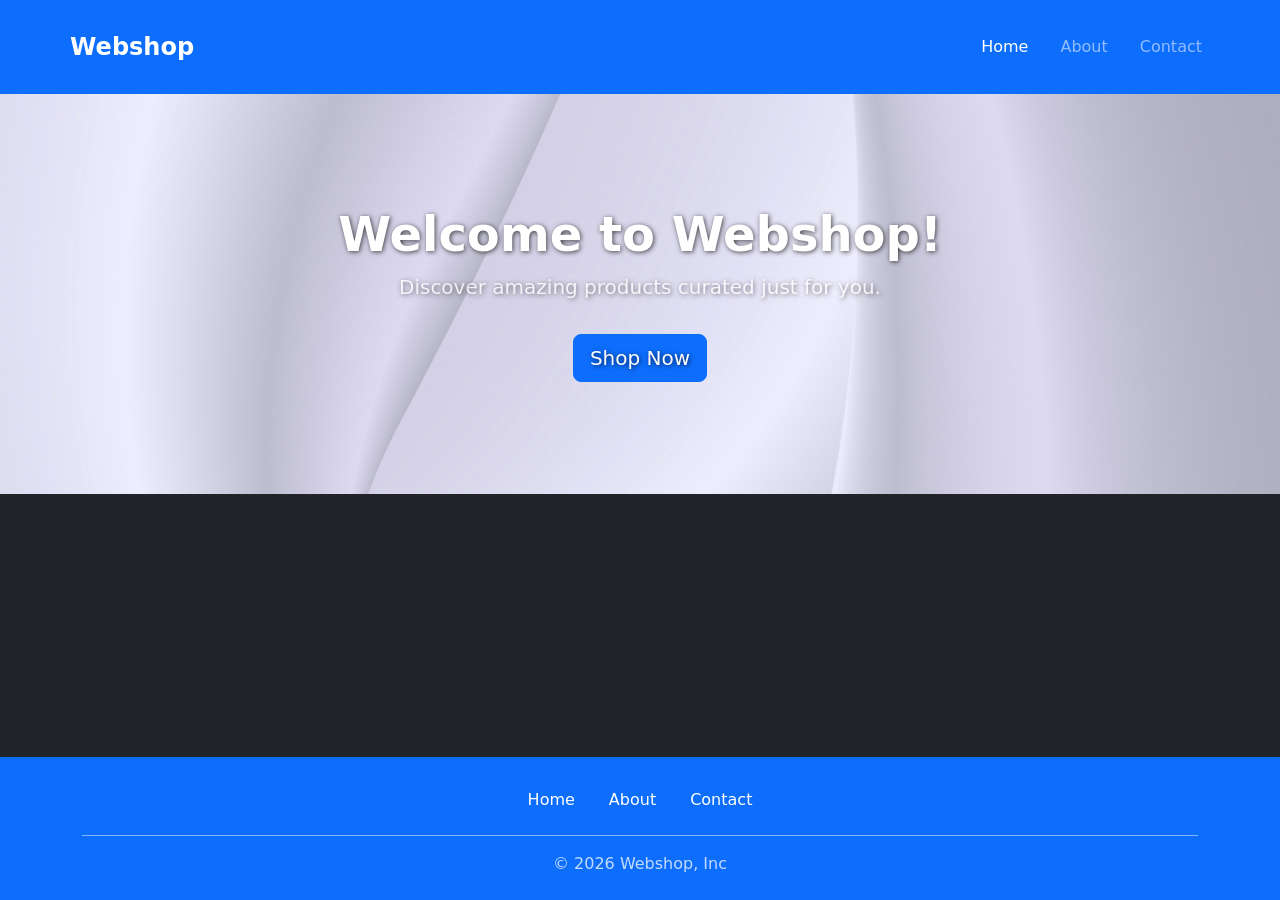
<file: index.html>
<!doctype html>
<html lang="en">
<head>
  <meta charset="UTF-8" />
  <meta name="viewport" content="width=device-width, initial-scale=1.0" />
  <title>Webshop</title>
  <link href="https://cdn.jsdelivr.net/npm/bootstrap@5.3.8/dist/css/bootstrap.min.css" rel="stylesheet" integrity="sha384-sRIl4kxILFvY47J16cr9ZwB07vP4J8+LH7qKQnuqkuIAvNWLzeN8tE5YBujZqJLB" crossorigin="anonymous" />
  <link rel="stylesheet" href="css/style.css" />
  <script src="https://cdn.jsdelivr.net/npm/bootstrap@5.3.8/dist/js/bootstrap.bundle.min.js" integrity="sha384-FKyoEForCGlyvwx9Hj09JcYn3nv7wiPVlz7YYwJrWVcXK/BmnVDxM+D2scQbITxI" crossorigin="anonymous">
  </script>
  <script src="/js/webshop.js" defer></script>
</head>

<body class="bg-dark text-white d-flex flex-column min-vh-100">
  <header class="bg-primary p-3">
    <nav class="navbar navbar-expand-lg navbar-dark container">
      <a class="navbar-brand fw-bold fs-4" href="index.html">Webshop</a>
      <button class="navbar-toggler" type="button" data-bs-toggle="collapse" data-bs-target="#navbarNav">
        <span class="navbar-toggler-icon"></span>
      </button>
      <div class="collapse navbar-collapse justify-content-end" id="navbarNav">
        <ul class="navbar-nav gap-lg-3 text-center">
          <li class="nav-item"><a class="nav-link active" href="index.html">Home</a></li>
          <li class="nav-item"><a class="nav-link" href="pages/aboutUs.html">About</a></li>
          <li class="nav-item"><a class="nav-link" href="pages/contactUs.html">Contact</a></li>
        </ul>
      </div>
    </nav>
  </header>
<section id="hero-section" class="text-center text-white d-flex align-items-center">
  <div class="container">
    <h1 class="display-5 fw-bold">Welcome to Webshop!</h1>
    <p class="lead opacity-75">Discover amazing products curated just for you.</p>
    <a href="#products" class="btn btn-primary btn-lg mt-3">Shop Now</a>
  </div>
</section>
  <main class="container my-5 flex-grow-1">
    <div id="products" class="row row-cols-1 row-cols-md-3 g-4 justify-content-center"></div>
  </main>
  <footer class="bg-primary text-center text-white py-4 mt-auto">
    <div class="container">
      <ul class="nav justify-content-center mb-3">
        <li class="nav-item"><a href="/#" class="btn btn-primary mx-1">Home</a></li>
        <li class="nav-item"><a href="/pages/aboutUs.html" class="btn btn-primary mx-1">About</a></li>
        <li class="nav-item"><a href="/pages/contactUs.html" class="btn btn-primary mx-1">Contact</a></li>
      </ul>
      <hr class="opacity-50" />
      <p class="mb-0 opacity-75">© 2026 Webshop, Inc</p>
    </div>
  </footer>
</body>
</html>
</file>
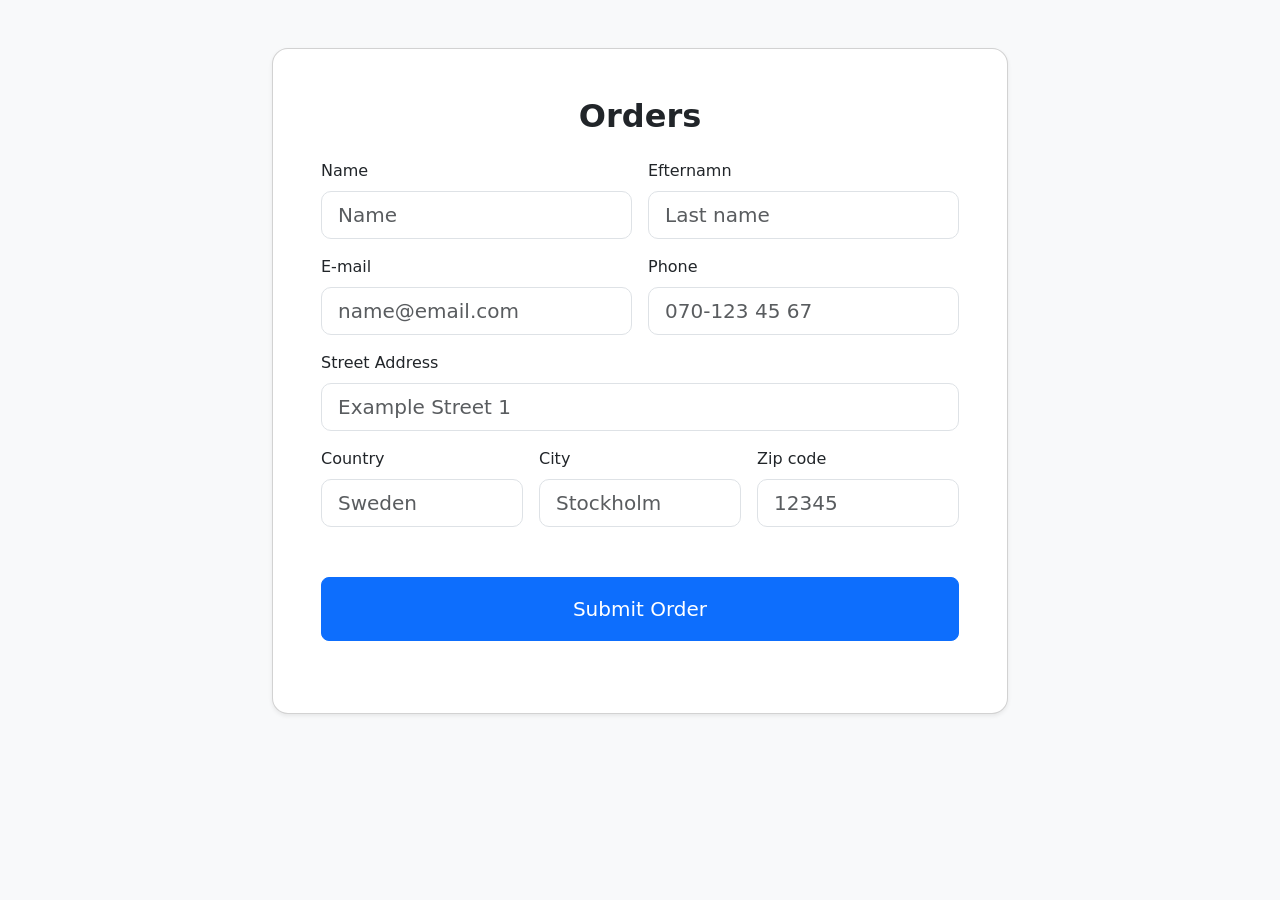
<file: order.html>
<!DOCTYPE html>
<html lang="en-US">

<head>
    <meta charset="UTF-8">
    <meta name="viewport" content="width=device-width, initial-scale=1.0">
    <title>Webshop-order</title>
    <link href="https://cdn.jsdelivr.net/npm/bootstrap@5.3.8/dist/css/bootstrap.min.css" rel="stylesheet" integrity="sha384-sRIl4kxILFvY47J16cr9ZwB07vP4J8+LH7qKQnuqkuIAvNWLzeN8tE5YBujZqJLB" crossorigin="anonymous" />
    <link rel="stylesheet" href="css/style.css" />
    <script src="https://cdn.jsdelivr.net/npm/bootstrap@5.3.8/dist/js/bootstrap.bundle.min.js" integrity="sha384-FKyoEForCGlyvwx9Hj09JcYn3nv7wiPVlz7YYwJrWVcXK/BmnVDxM+D2scQbITxI" crossorigin="anonymous"></script>
</head>

<body>
    <section class="order-section container my-5">
        <div class="row justify-content-center">
            <div class="col-12 col-md-10 col-lg-8">
                <div class="card shadow-sm border-1 rounded-4">
                    <div class="card-body p-4 p-md-5">
                        <h2 class="mb-4 text-center">Orders</h2>
                        <form id="order-form" novalidate>
                            <div class="row g-3">
                                <div class="col-12 col-md-6">
                                    <label for="name" class="form-label">Name</label>
                                    <input type="text" class="form-control form-control-lg" id="name" name="name"
                                        placeholder="Name">
                                    <small id="name-error" class="text-danger"></small>
                                </div>
                                <div class="col-12 col-md-6">
                                    <label for="lastname" class="form-label">Efternamn</label>
                                    <input type="text" class="form-control form-control-lg" id="lastname"
                                        name="lastname" placeholder="Last name">
                                    <small id="lastname-error" class="text-danger"></small>
                                </div>
                                <div class="col-6 col-md-6">
                                    <label for="email" class="form-label">E-mail</label>
                                    <input type="email" class="form-control form-control-lg" id="email" name="email"
                                        placeholder="name@email.com">
                                    <small id="email-error" class="text-danger"></small>
                                </div>
                                <div class="col-12 col-md-6">
                                    <label for="phone" class="form-label">Phone</label>
                                    <input type="text" class="form-control form-control-lg" id="phone" name="phone"
                                        placeholder="070-123 45 67">
                                    <small id="phone-error" class="text-danger"></small>
                                </div>
                                <div class="col-12">
                                    <label for="street" class="form-label">Street Address</label>
                                    <input type="text" class="form-control form-control-lg" id="street" name="street"
                                        placeholder="Example Street 1">
                                    <small id="street-error" class="text-danger"></small>
                                </div>
                                <div class="col-6 col-md-4">
                                    <label for="country" class="form-label">Country</label>
                                    <input type="text" class="form-control form-control-lg" id="country" name="country"
                                        placeholder="Sweden">
                                    <small id="country-error" class="text-danger"></small>
                                </div>
                                <div class="col-6 col-md-4">
                                    <label for="city" class="form-label">City</label>
                                    <input type="text" class="form-control form-control-lg" id="city" name="city"
                                        placeholder="Stockholm">
                                    <small id="city-error" class="text-danger"></small>
                                </div>
                                <div class="col-12 col-md-4">
                                    <label for="zipcode" class="form-label">Zip code</label>
                                    <input type="text" class="form-control form-control-lg" id="zipcode" name="zipcode"
                                        placeholder="12345">
                                    <small id="zipcode-error" class="text-danger"></small>
                                </div>
                                <div class="col-12">
                                    <small id="product-error" class="text-danger d-block mb-2"></small>
                                </div>
                                <div class="col-12 d-grid">
                                    <button type="submit" class="btn btn-primary btn-lg rounded-3">
                                        Submit Order
                                    </button>
                                </div>
                            </div>
                        </form>
                        <div id="success-message" class="mt-4 fw-semibold text-success text-center"></div>
                    </div>
                </div>
            </div>
        </div>
    </section>
</body>

</html>
</file>
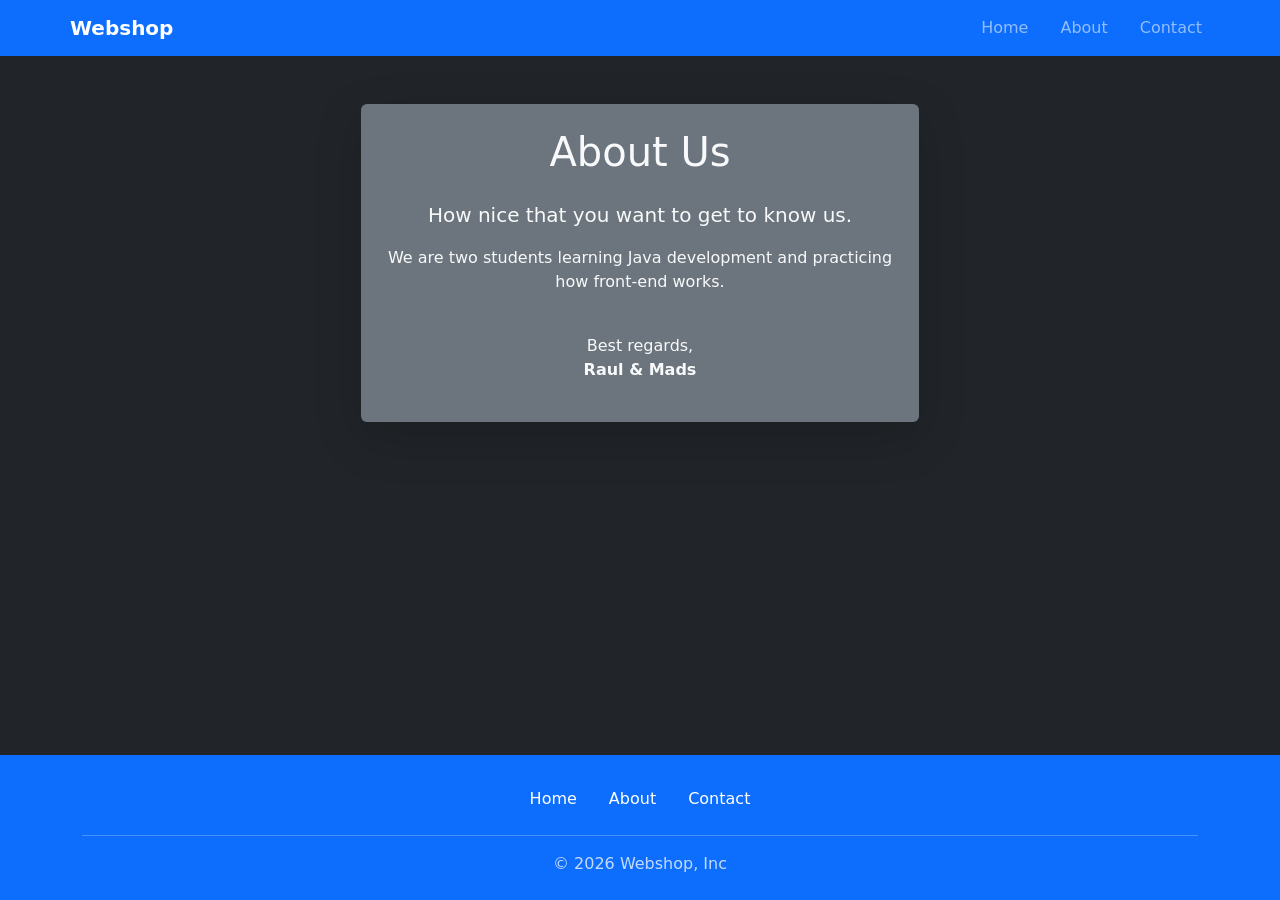
<file: pages/aboutUs.html>
<!doctype html>
<html lang="en">
<head>
  <meta charset="UTF-8" />
  <meta name="viewport" content="width=device-width, initial-scale=1.0" />
  <title>About</title>
  <link href="https://cdn.jsdelivr.net/npm/bootstrap@5.3.8/dist/css/bootstrap.min.css" rel="stylesheet" />
  <link rel="stylesheet" href="../css/style.css" />
  <script src="https://cdn.jsdelivr.net/npm/bootstrap@5.3.8/dist/js/bootstrap.bundle.min.js" defer></script>
</head>

<body class="bg-dark text-light d-flex flex-column min-vh-100">
<header class="bg-primary">
  <nav class="navbar navbar-expand-lg navbar-dark container">
    
    <!-- Logo -->
    <a class="navbar-brand fw-bold" href="../index.html">Webshop</a>

    <!-- Hamburger button -->
    <button
      class="navbar-toggler"
      type="button"
      data-bs-toggle="collapse"
      data-bs-target="#navbarNav"
    >
      <span class="navbar-toggler-icon"></span>
    </button>

    <!-- Links -->
    <div class="collapse navbar-collapse justify-content-end" id="navbarNav">
      <ul class="navbar-nav gap-lg-3 text-center">

        <li class="nav-item">
          <a class="nav-link" href="../index.html">Home</a>
        </li>

        <li class="nav-item">
          <a class="nav-link" href="aboutUs.html">About</a>
        </li>

        <li class="nav-item">
          <a class="nav-link" href="contactUs.html">Contact</a>
        </li>

      </ul>
    </div>

  </nav>
</header>
  <main class="container py-5 flex-grow-1 d-flex justify-content-center">
    <div class="col-lg-6 col-md-8 col-12">
      <div class="card shadow-lg border-0 bg-secondary text-light p-4 text-center">
        <h1 class="mb-4">About Us</h1>
        <p class="lead">How nice that you want to get to know us.</p>
        <p>
          We are two students learning Java development and practicing how
          front-end works.
        </p>
        <p class="mt-4">
          Best regards,<br />
          <strong>Raul & Mads</strong>
        </p>
      </div>
    </div>
  </main>
  <footer class="bg-primary text-center text-white py-4">
    <div class="container">
      <ul class="nav justify-content-center mb-3">
        <li class="nav-item">
          <a href="../index.html" class="nav-link text-white">Home</a>
        </li>
        <li class="nav-item">
          <a href="/pages/aboutUs.html" class="nav-link text-white">About</a>
        </li>
        <li class="nav-item">
          <a href="/pages/contactUs.html" class="nav-link text-white">Contact</a>
        </li>
      </ul>
      <hr class="border-light" />
      <p class="mb-0 opacity-75">© 2026 Webshop, Inc</p>
    </div>
  </footer>
</body>
</html>
</file>
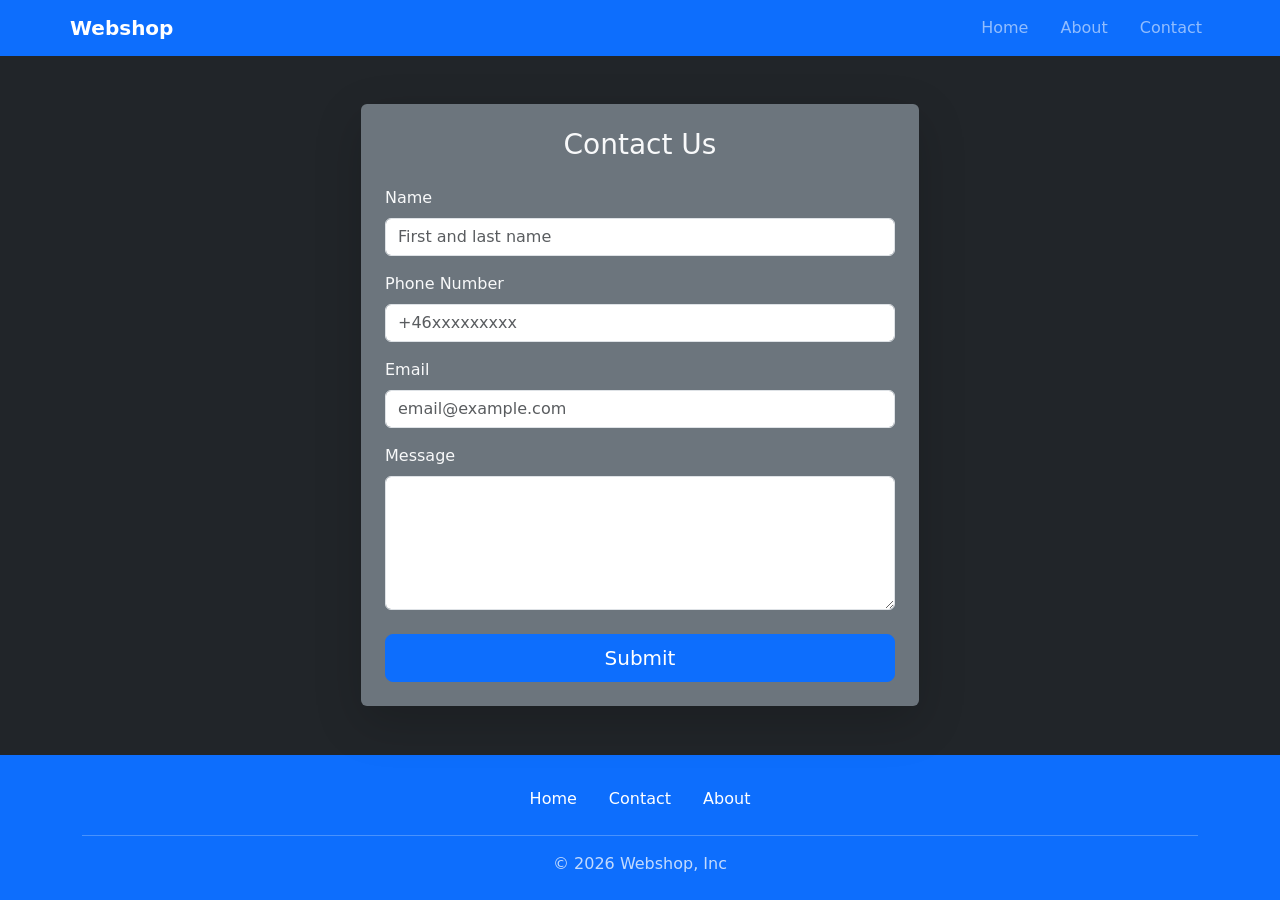
<file: pages/contactUs.html>
<!doctype html>
<html lang="en">
<head>
  <meta charset="UTF-8" />
  <meta name="viewport" content="width=device-width, initial-scale=1.0" />
  <title>Contact Us</title>
  <link href="https://cdn.jsdelivr.net/npm/bootstrap@5.3.8/dist/css/bootstrap.min.css" rel="stylesheet" />
    <link rel="stylesheet" href="../css/style.css" />
  <script src="https://cdn.jsdelivr.net/npm/bootstrap@5.3.8/dist/js/bootstrap.bundle.min.js" defer></script>
</head>

<body class="bg-dark text-light d-flex flex-column min-vh-100">
<header class="bg-primary">
  <nav class="navbar navbar-expand-lg navbar-dark container">
    
    <!-- Logo -->
    <a class="navbar-brand fw-bold" href="../index.html">Webshop</a>

    <!-- Hamburger button -->
    <button
      class="navbar-toggler"
      type="button"
      data-bs-toggle="collapse"
      data-bs-target="#navbarNav"
    >
      <span class="navbar-toggler-icon"></span>
    </button>

    <!-- Links -->
    <div class="collapse navbar-collapse justify-content-end" id="navbarNav">
      <ul class="navbar-nav gap-lg-3 text-center">

        <li class="nav-item">
          <a class="nav-link" href="../index.html">Home</a>
        </li>

        <li class="nav-item">
          <a class="nav-link" href="aboutUs.html">About</a>
        </li>

        <li class="nav-item">
          <a class="nav-link" href="contactUs.html">Contact</a>
        </li>

      </ul>
    </div>

  </nav>
</header>
  <main class="container py-5 d-flex justify-content-center flex-grow-1">
    <div class="col-lg-6 col-md-8 col-12">
      <div class="card shadow-lg p-4 bg-secondary text-light border-0">
        <h3 class="mb-4 text-center">Contact Us</h3>
        <form action="thankyou.html">
          <div class="mb-3">
            <label for="name" class="form-label">Name</label>
            <input type="text" id="name" name="name" class="form-control" placeholder="First and last name" required />
          </div>
          <div class="mb-3">
            <label for="tel" class="form-label">Phone Number</label>
            <input type="tel" id="tel" name="tel" class="form-control" placeholder="+46xxxxxxxxx" required />
          </div>
          <div class="mb-3">
            <label for="email" class="form-label">Email</label>
            <input type="email" id="email" name="email" class="form-control" placeholder="email@example.com" required />
          </div>
          <div class="mb-4">
            <label for="text" class="form-label">Message</label>
            <textarea id="text" name="text" class="form-control" rows="5" required></textarea>
          </div>
          <div class="d-grid">
            <button type="submit" class="btn btn-primary btn-lg">
              Submit
            </button>
          </div>
        </form>
      </div>
    </div>
  </main>
  <footer class="bg-primary text-center text-white py-4">
    <div class="container">
      <ul class="nav justify-content-center mb-3">
        <li class="nav-item">
          <a href="../index.html" class="nav-link text-white">Home</a>
        </li>
        <li class="nav-item">
          <a href="/pages/contactUs.html" class="nav-link text-white">Contact</a>
        </li>
        <li class="nav-item">
          <a href="/pages/aboutUs.html" class="nav-link text-white">About</a>
        </li>
      </ul>
      <hr class="border-light" />
      <p class="mb-0 opacity-75">© 2026 Webshop, Inc</p>
    </div>
  </footer>
</body>
</html>
</file>
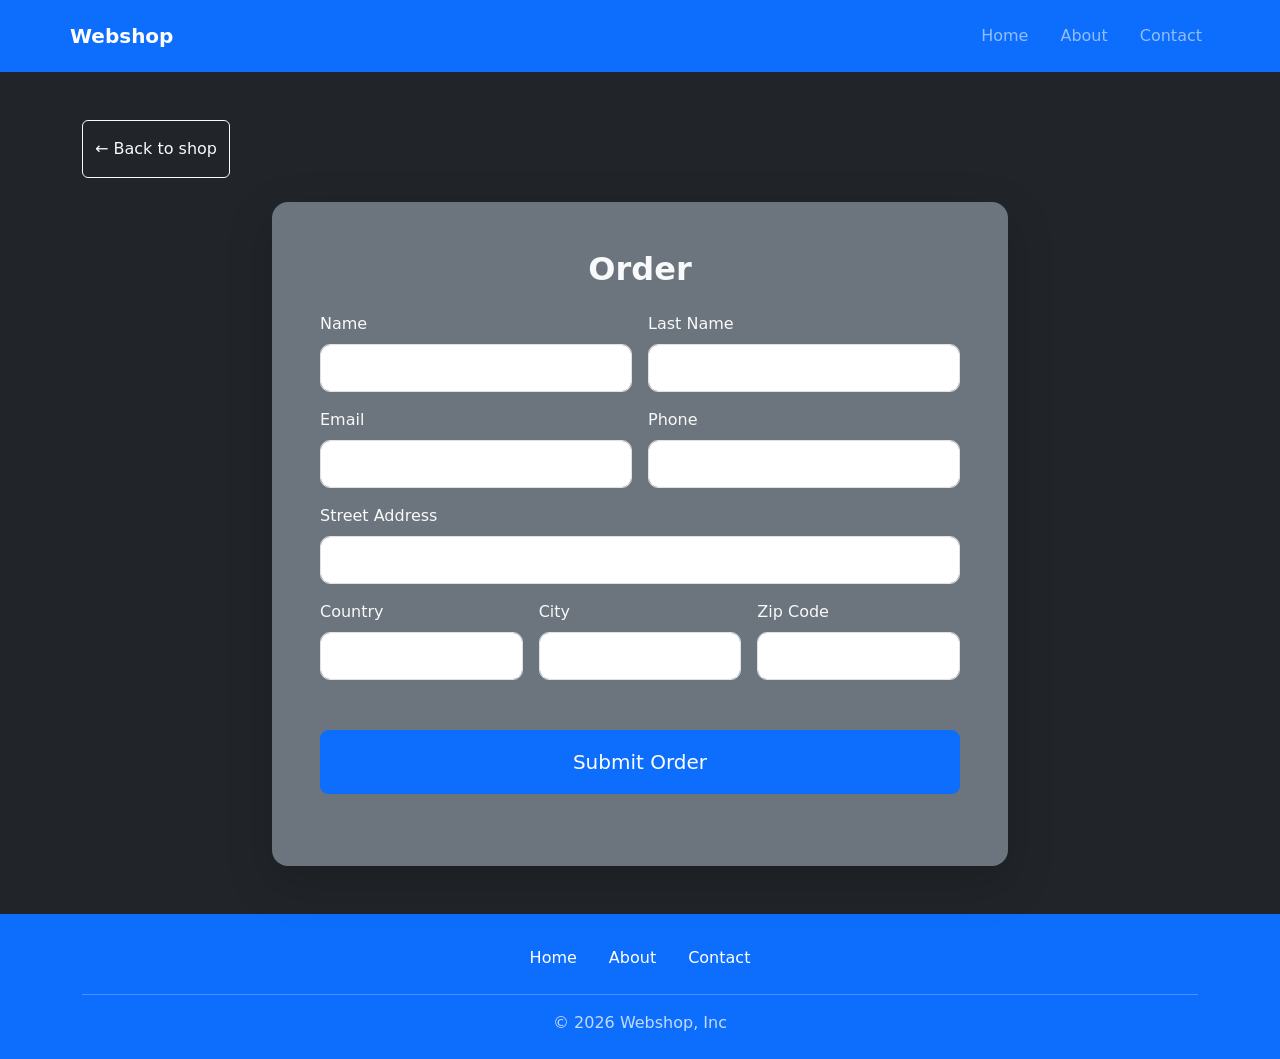
<file: pages/order.html>
<!doctype html>
<html lang="en-US">
<head>
  <meta charset="UTF-8" />
  <meta name="viewport" content="width=device-width, initial-scale=1.0" />
  <title>Order</title>
  <link href="https://cdn.jsdelivr.net/npm/bootstrap@5.3.8/dist/css/bootstrap.min.css" rel="stylesheet" />
  <link rel="stylesheet" href="../css/style.css" />
  <script src="https://cdn.jsdelivr.net/npm/bootstrap@5.3.8/dist/js/bootstrap.bundle.min.js" defer></script>
</head>

<body class="bg-dark text-light d-flex flex-column min-vh-100">
  <header class="bg-primary p-2">
    <nav class="navbar navbar-expand-lg navbar-dark container">
      <a class="navbar-brand fw-bold" href="../index.html">Webshop</a>
      <button class="navbar-toggler" type="button" data-bs-toggle="collapse" data-bs-target="#navbarNav">
        <span class="navbar-toggler-icon"></span>
      </button>
      <div class="collapse navbar-collapse justify-content-end" id="navbarNav">
        <ul class="navbar-nav gap-lg-3 text-center">
          <li class="nav-item">
            <a class="nav-link" href="../index.html">Home</a>
          </li>
          <li class="nav-item">
            <a class="nav-link" href="aboutUs.html">About</a>
          </li>
          <li class="nav-item">
            <a class="nav-link" href="contactUs.html">Contact</a>
          </li>
        </ul>
      </div>
    </nav>
  </header>
  <main class="flex-grow-1">
    <section class="order-section container py-5">
      <div class="mb-4">
        <a href="../index.html" class="btn btn-outline-light">
          ← Back to shop
        </a>
      </div>
      <div class="row justify-content-center">
        <div class="col-12 col-md-10 col-lg-8">
          <div class="card shadow-lg border-0 rounded-4 bg-secondary text-light">
            <div class="card-body p-4 p-md-5">
              <h2 class="mb-4 text-center">Order</h2>
              <form id="order-form" novalidate>
                <div class="row g-3">
                  <div class="col-12 col-md-6">
                    <label for="name" class="form-label">Name</label>
                    <input type="text" class="form-control form-control-lg" id="name" />
                    <small id="name-error" class="text-danger"></small>
                  </div>
                  <div class="col-12 col-md-6">
                    <label for="lastname" class="form-label">Last Name</label>
                    <input type="text" class="form-control form-control-lg" id="lastname" />
                    <small id="lastname-error" class="text-danger"></small>
                  </div>
                  <div class="col-12 col-md-6">
                    <label for="email" class="form-label">Email</label>
                    <input type="email" class="form-control form-control-lg" id="email" />
                    <small id="email-error" class="text-danger"></small>
                  </div>
                  <div class="col-12 col-md-6">
                    <label for="phone" class="form-label">Phone</label>
                    <input type="text" class="form-control form-control-lg" id="phone" />
                    <small id="phone-error" class="text-danger"></small>
                  </div>
                  <div class="col-12">
                    <label for="street" class="form-label">Street Address</label>
                    <input type="text" class="form-control form-control-lg" id="street" />
                    <small id="street-error" class="text-danger"></small>
                  </div>
                  <div class="col-6 col-md-4">
                    <label for="country" class="form-label">Country</label>
                    <input type="text" class="form-control form-control-lg" id="country" />
                    <small id="country-error" class="text-danger"></small>
                  </div>
                  <div class="col-6 col-md-4">
                    <label for="city" class="form-label">City</label>
                    <input type="text" class="form-control form-control-lg" id="city" />
                    <small id="city-error" class="text-danger"></small>
                  </div>
                  <div class="col-12 col-md-4">
                    <label for="zipcode" class="form-label">Zip Code</label>
                    <input type="text" class="form-control form-control-lg" id="zipcode" />
                    <small id="zipcode-error" class="text-danger"></small>
                  </div>
                  <div class="col-12">
                    <small id="product-error" class="text-danger d-block mb-2"></small>
                  </div>
                  <div class="col-12 d-grid mt-3">
                    <button type="submit" class="btn btn-primary btn-lg rounded-3">
                      Submit Order
                    </button>
                  </div>
                </div>
              </form>
              <div id="success-message" class="mt-4 fw-semibold text-success text-center"></div>
            </div>
          </div>
        </div>
      </div>
    </section>
  </main>
  <footer class="bg-primary text-center text-white py-4">
    <div class="container">
      <ul class="nav justify-content-center mb-3">
        <li class="nav-item">
          <a href="../index.html" class="nav-link text-white">Home</a>
        </li>
        <li class="nav-item">
          <a href="aboutUs.html" class="nav-link text-white">About</a>
        </li>
        <li class="nav-item">
          <a href="contactUs.html" class="nav-link text-white">Contact</a>
        </li>
      </ul>
      <hr class="border-light" />
      <p class="mb-0 opacity-75">© 2026 Webshop, Inc</p>
    </div>
  </footer>
  <script src="../js/webshop.js"></script>
</body>
</html>
</file>
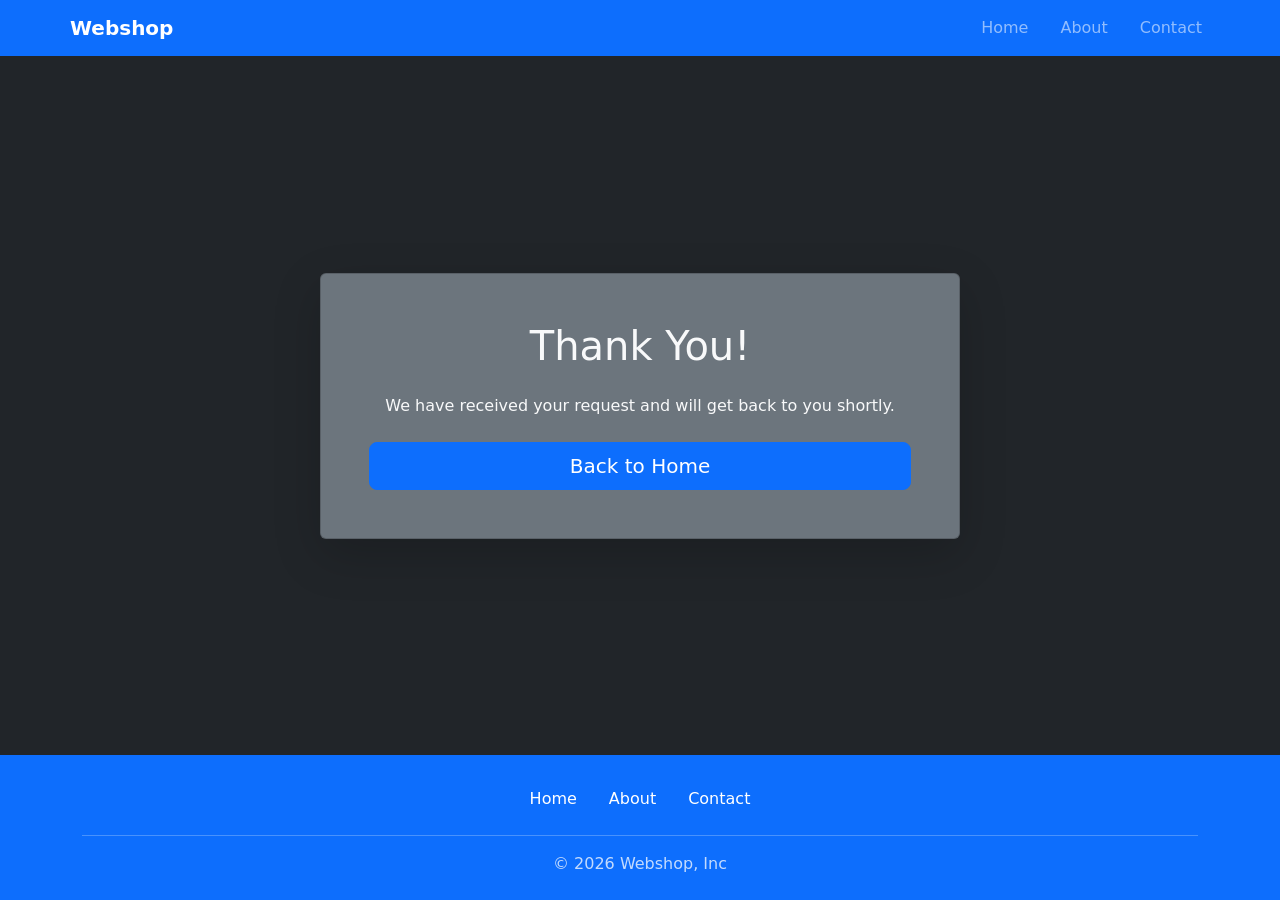
<file: pages/thankyou.html>
<!DOCTYPE html>
<html lang="en">
<head>
  <meta charset="UTF-8">
  <meta name="viewport" content="width=device-width, initial-scale=1.0">
  <title>Thank You</title>

  <link href="https://cdn.jsdelivr.net/npm/bootstrap@5.3.8/dist/css/bootstrap.min.css" rel="stylesheet">
  <script src="https://cdn.jsdelivr.net/npm/bootstrap@5.3.8/dist/js/bootstrap.bundle.min.js" defer></script>
  <link rel="stylesheet" href="../css/style.css">
</head>

<body class="bg-dark text-light d-flex flex-column min-vh-100">

  <!-- HEADER / NAVBAR -->
  <header class="bg-primary">
    <nav class="navbar navbar-expand-lg navbar-dark container">
      <a class="navbar-brand fw-bold" href="../index.html">Webshop</a>
      <button class="navbar-toggler" type="button" data-bs-toggle="collapse" data-bs-target="#navbarNav">
        <span class="navbar-toggler-icon"></span>
      </button>
      <div class="collapse navbar-collapse justify-content-end" id="navbarNav">
        <ul class="navbar-nav gap-lg-3 text-center">
          <li class="nav-item"><a class="nav-link" href="../index.html">Home</a></li>
          <li class="nav-item"><a class="nav-link" href="aboutUs.html">About</a></li>
          <li class="nav-item"><a class="nav-link" href="contactUs.html">Contact</a></li>
        </ul>
      </div>
    </nav>
  </header>

  <!-- MAIN -->
  <main class="flex-grow-1 d-flex justify-content-center align-items-center py-5">
    <div class="col-lg-6 col-md-8 col-12">
      <div class="card bg-secondary text-light shadow-lg p-5 text-center">
        <h1 class="mb-4">Thank You!</h1>
        <p class="mb-4">We have received your request and will get back to you shortly.</p>
        <a href="../index.html" class="btn btn-primary btn-lg">Back to Home</a>
      </div>
    </div>
  </main>

  <!-- FOOTER -->
  <footer class="bg-primary text-center text-white py-4">
    <div class="container">
      <ul class="nav justify-content-center mb-3">
        <li class="nav-item"><a href="../index.html" class="nav-link text-white">Home</a></li>
        <li class="nav-item"><a href="aboutUs.html" class="nav-link text-white">About</a></li>
        <li class="nav-item"><a href="contactUs.html" class="nav-link text-white">Contact</a></li>
      </ul>
      <hr class="border-light">
      <p class="mb-0 opacity-75">© 2026 Webshop, Inc</p>
    </div>
  </footer>

</body>
</html>
</file>
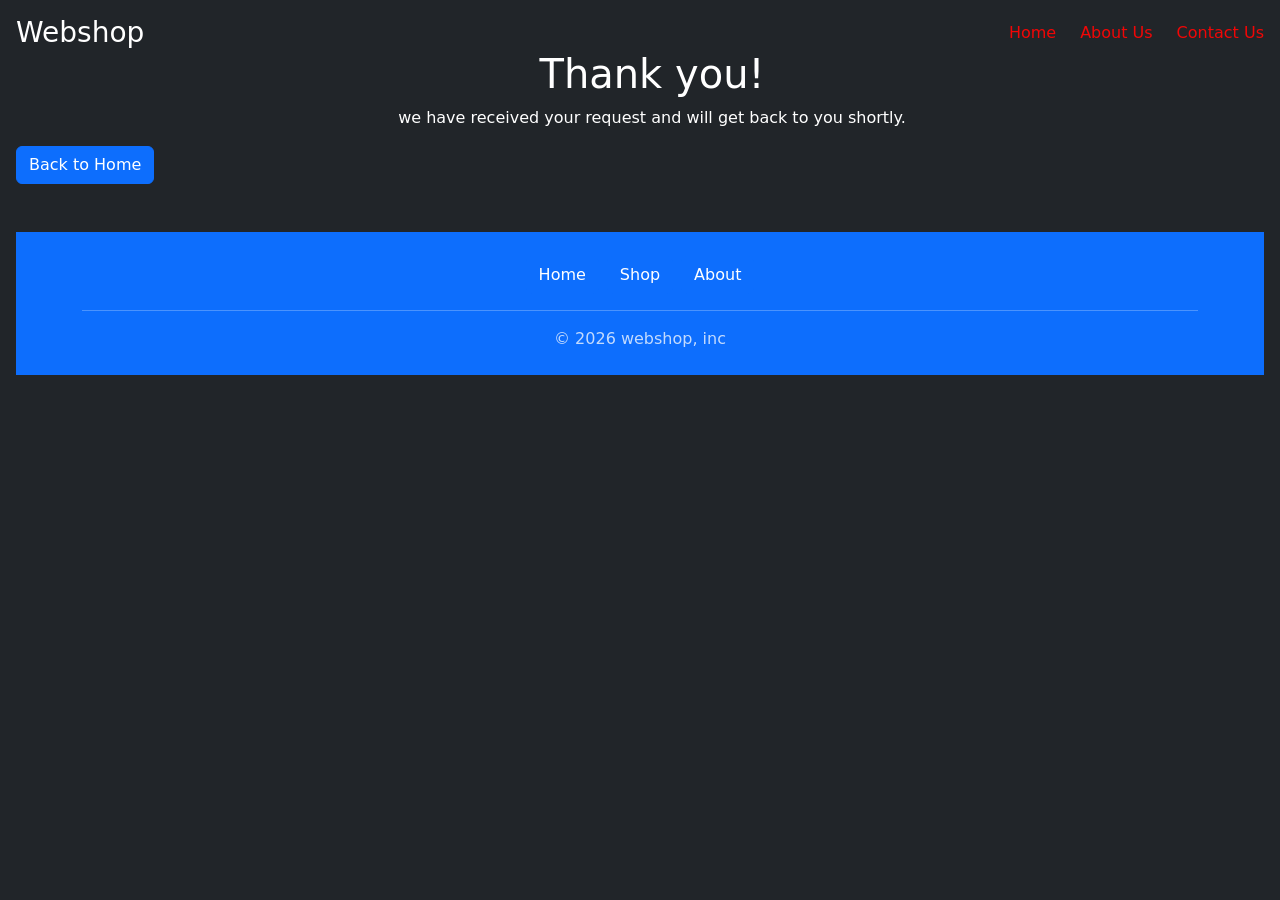
<file: top-navigation/thankyou.html>
<!DOCTYPE html>
<html lang="en">
<head>
    <meta charset="UTF-8">
    <meta name="viewport" content="width='device-width', initial-scale=1.0">
    <title>Contact Us</title>
    <link href="https://cdn.jsdelivr.net/npm/bootstrap@5.3.8/dist/css/bootstrap.min.css" rel="stylesheet" integrity="sha384-sRIl4kxILFvY47J16cr9ZwB07vP4J8+LH7qKQnuqkuIAvNWLzeN8tE5YBujZqJLB" crossorigin="anonymous">
    <script src="https://cdn.jsdelivr.net/npm/bootstrap@5.3.8/dist/js/bootstrap.bundle.min.js" integrity="sha384-FKyoEForCGlyvwx9Hj09JcYn3nv7wiPVlz7YYwJrWVcXK/BmnVDxM+D2scQbITxI" crossorigin="anonymous"></script>
    <script src="../js/webshop.js" defer></script>
    <link rel="stylesheet" href="../css/style.css">
    
</head>


<body class="bg-dark">

<header class="text-bg-dark p-3">

        <nav class="my-nav d-flex justify-content-between align-items-center">
            <h3 class="m-0">Webshop</h3>
            <div class="d-flex gap-4">
            <a href="../index.html">Home</a>
            <a href="aboutUs.html">About Us</a>
            <a href="contactUs.html">Contact Us</a>
            </div>
        </nav>

    <main>
        <h1 class="text-center ms-4">Thank you!</h1>
        <p class="text-center ms-4">we have received your request and will get back to you shortly.</p>
        <a href="../index.html" class="btn btn-primary">Back to Home</a>
    </main>
    <footer class="bg-primary text-center text-white py-4 mt-5">
      <div class="container">
        <ul class="nav justify-content-center mb-3">
          <li class="nav-item">
            <a href="#" class="btn btn-primary mx-1">Home</a>
          </li>
          <li class="nav-item">
            <a href="#" class="btn btn-primary mx-1">Shop</a>
          </li>
          <li class="nav-item">
            <a href="#" class="btn btn-primary mx-1">About</a>
          </li>
        </ul>
        <hr />
        <p class="mb-0 opacity-75">© 2026 webshop, inc</p>
      </div>
    </footer>

</body>
</html>
</file>
<file: css/style.css>
body {
  background: #f8f9fa;
}

.order-section .card {
  background: #ffffff;
}

.order-section h2 {
  font-weight: 700;
}

.order-section .form-control {
  border-radius: 10px;
}

.order-section .form-control:focus {
  box-shadow: 0 0 0 0.2rem rgba(33, 37, 41, 0.15);
  border-color: #212529;
}

.order-section .btn {
  padding-top: 1rem;
  padding-bottom: 1rem;
}

.order-section small {
  min-height: 10px;
}
  .my-nav a {
    color: rgb(241, 6, 6);
    text-decoration: none;
  }

  .my-nav a:hover {
    color: lightgray;
  }

#hero-section {
  background-image: url('/images/bg-pic.jpg');
  background-size: cover;
  background-position: center;
  background-repeat: no-repeat;
  height: 20vh;
  min-height: 400px;
  display: flex;
  justify-content: center;
  align-items: center;
  text-shadow: 1px 1px 5px rgba(0, 0, 0, 0.7);
}
</file>
